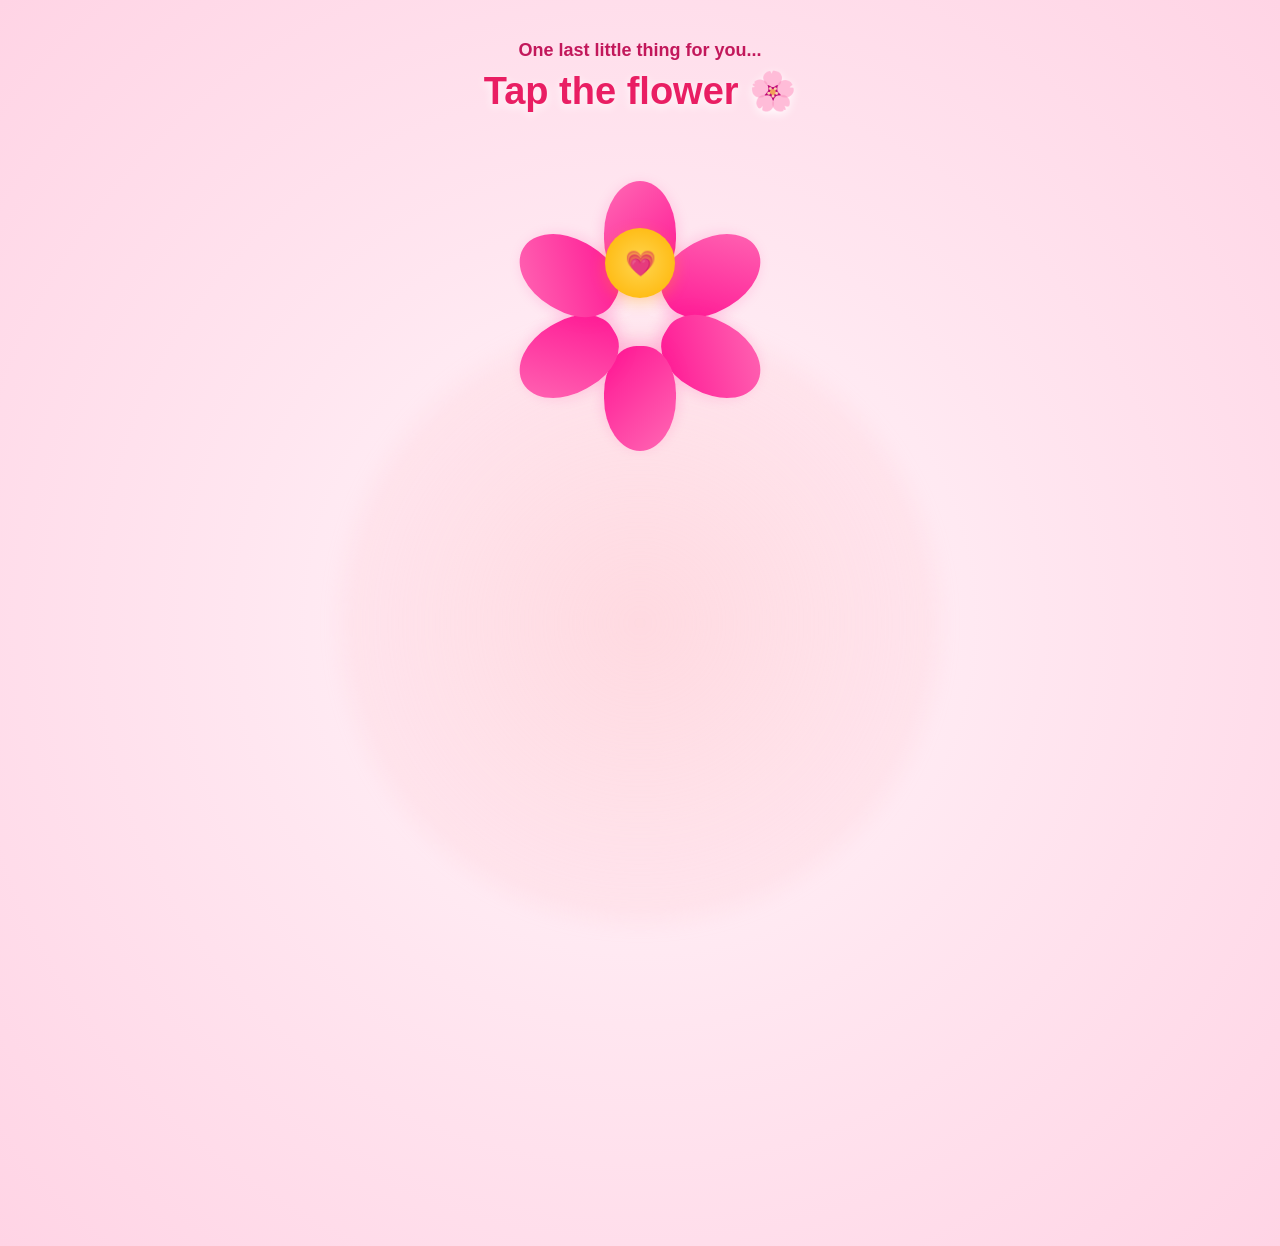
<file: final.html>
<!DOCTYPE html>
<html lang="en">
<head>
    <meta charset="UTF-8">
    <meta name="viewport" content="width=device-width, initial-scale=1.0">

    <title>One Last Surprise 🌸</title>

    <link rel="stylesheet" href="style.css">
</head>

<body class="final-page">

    <!-- Background decoration -->
    <div class="final-glow"></div>

    <div class="petals">
        <span>🌸</span>
        <span>🌷</span>
        <span>🌸</span>
        <span>🌼</span>
        <span>💗</span>
        <span>🌸</span>
        <span>🌷</span>
        <span>💖</span>
    </div>


    <main class="final-container">

        <!-- Intro -->

        <div class="final-intro">

            <p>
                One last little thing for you...
            </p>

            <h1>
                Tap the flower 🌸
            </h1>

        </div>


        <!-- Flower Button -->

        <button
            class="flower-button"
            onclick="openFlower()"
            aria-label="Open your surprise"
        >

            <div class="flower">

                <div class="petal p1"></div>
                <div class="petal p2"></div>
                <div class="petal p3"></div>
                <div class="petal p4"></div>
                <div class="petal p5"></div>
                <div class="petal p6"></div>

                <div class="flower-center">
                    💗
                </div>

            </div>

        </button>


        <!-- Final Message -->

        <section
            id="finalMessage"
            class="final-message"
        >

            <div class="sparkle-title">
                ✨ A Little Message For You ✨
            </div>

            <h2>
                Hope You Liked Your Surprise! 💗
            </h2>

            <p>
                Happy Raksha Bandhan, Shrushti Didi! 🪢❤️
                I hope this Raksha Bandhan brings
                you lots of happiness, peace, success,
                and countless beautiful moments in your life.
                Even though we met only a few years ago,
                I'm really glad that we got to
                know each other and built this simple
                and special brother-sister bond.🌸✨
                Thank you for always being kind,
                supportive, and for being one of 
                the people who has supported me along
                the way. I hope you always keep smiling,
                keep achieving everything you want,
                and continue being the
                wonderful person you are
                Wishing you a very Happy Raksha Bandhan, Didi! 🫶🎀✨
            </p>

            <p>
                For me you are the best sister 
                from another mother...🥹❤️ 
            </p>

            <p class="special-line">
                In this generation there is
                 no one who cares for anyone,
                 Thank youu for caring for me.🥹💗
            </p>

            <div class="divider">
                ✦ ✦ ✦
            </div>

            <p class="ending">
                Happy Raksha Bandhan!🌸
            </p>

            <p class="from">
                From Varad💗
            </p>

        </section>


        <!-- Restart -->

        <button
            id="restartButton"
            class="restart-button"
            onclick="restartSurprise()"
        >
            See It Again 🔄
        </button>

    </main>


    <script src="script.js"></script>

</body>
</html>
</file>
<file: style.css>
* {
    margin: 0;
    padding: 0;
    box-sizing: border-box;
}

body {
    font-family: "Poppins", sans-serif;
}

/* =========================
   PAGE 1
========================= */

.home-page {

    min-height: 100vh;

    display: flex;
    justify-content: center;
    align-items: center;

    background-image: url("images/background1.jpg");

    background-size: cover;
    background-position: center;

    position: relative;

    overflow: hidden;
}

/* Background overlay */

.overlay {

    position: absolute;

    inset: 0;

    background: rgba(255, 255, 255, 0.25);

    backdrop-filter: blur(2px);
}

/* Main container */

.home-container {

    position: relative;

    z-index: 2;

    width: 90%;
    max-width: 600px;

    text-align: center;

    padding: 30px;
}

/* =========================
   CIRCULAR VIDEO
========================= */

.video-circle {

    width: 230px;
    height: 230px;

    margin: auto;

    border-radius: 50%;

    overflow: hidden;

    border: 8px solid white;

    box-shadow:
        0 0 20px rgba(255, 105, 180, 0.7),
        0 0 50px rgba(255, 105, 180, 0.4);

    animation: floating 3s ease-in-out infinite;
}

.video-circle video {

    width: 100%;
    height: 100%;

    object-fit: cover;
}

/* Floating animation */

@keyframes floating {

    0%, 100% {
        transform: translateY(0);
    }

    50% {
        transform: translateY(-10px);
    }
}

/* =========================
   HEADING
========================= */

.home-container h1 {

    margin-top: 30px;

    font-size: 42px;

    line-height: 1.2;

    font-weight: 800;

    color: #ff1493;

    text-shadow:
        2px 2px 5px rgba(255,255,255,0.8);

}

/* =========================
   PASSWORD BOX
========================= */

.password-box {

    margin-top: 35px;

    background: rgba(255,255,255,0.75);

    padding: 25px;

    border-radius: 25px;

    backdrop-filter: blur(10px);

    box-shadow: 0 10px 30px rgba(0,0,0,0.15);
}

.password-box p {

    font-size: 20px;

    font-weight: 600;

    color: #c2185b;

    margin-bottom: 15px;
}

/* Input */

.password-box input {

    width: 80%;

    padding: 14px 20px;

    border-radius: 30px;

    border: 2px solid #ff69b4;

    outline: none;

    font-size: 17px;

    text-align: center;

    background: white;
}

.password-box input:focus {

    box-shadow:
        0 0 15px rgba(255,105,180,0.5);
}

/* Button */

.password-box button {

    display: block;

    margin: 18px auto 0;

    padding: 14px 30px;

    border: none;

    border-radius: 30px;

    background: #ff1493;

    color: white;

    font-size: 17px;

    font-weight: bold;

    cursor: pointer;

    transition: 0.3s;
}

.password-box button:hover {

    transform: scale(1.08);

    box-shadow:
        0 8px 20px rgba(255,20,147,0.4);
}

/* Error */

#errorMessage {

    margin-top: 12px;

    color: #e53935;

    font-size: 15px;

}

/* =========================
   MOBILE
========================= */

@media (max-width: 600px) {

    .video-circle {

        width: 180px;
        height: 180px;
    }

    .home-container h1 {

        font-size: 30px;
    }

    .password-box input {

        width: 100%;
    }
}
/* =====================================================
   PAGE 2 — RAKHI SURPRISE
===================================================== */

.surprise-page {

    min-height: 100vh;

    background:
        linear-gradient(
            rgba(255, 228, 240, 0.55),
            rgba(255, 245, 220, 0.65)
        ),
        url("images/background2.jpg");

    background-size: cover;
    background-position: center;
    background-attachment: fixed;

    display: flex;
    justify-content: center;

    overflow-x: hidden;

    position: relative;
}


/* =====================================================
   MAIN CONTAINER
===================================================== */

.surprise-container {

    width: 92%;
    max-width: 850px;

    min-height: 100vh;

    padding:
        60px
        20px
        80px;

    text-align: center;

    display: flex;
    flex-direction: column;
    align-items: center;

    position: relative;
    z-index: 5;
}


/* =====================================================
   RAKHI AREA
===================================================== */

.rakhi-wrapper {

    width: 350px;
    height: 350px;

    position: relative;

    display: flex;
    justify-content: center;
    align-items: center;

    animation: rakhiEntrance 2.5s ease-out forwards;
}


/* Golden glow behind Rakhi */

.golden-glow {

    position: absolute;

    width: 260px;
    height: 260px;

    border-radius: 50%;

    background:
        radial-gradient(
            circle,
            rgba(255, 215, 80, 0.75) 0%,
            rgba(255, 174, 0, 0.35) 35%,
            rgba(255, 255, 255, 0) 72%
        );

    filter: blur(8px);

    animation:
        goldenPulse 2.5s ease-in-out infinite;
}


/* Rakhi image */

.rakhi-image {

    width: 280px;
    height: 280px;

    object-fit: contain;

    position: relative;
    z-index: 2;

    filter:
        drop-shadow(0 10px 15px rgba(0,0,0,0.20))
        drop-shadow(0 0 15px rgba(255, 196, 0, 0.5));

    animation: rakhiFloat 3s ease-in-out 2.5s infinite;
}


/* =====================================================
   RAKHI ENTRANCE
===================================================== */

@keyframes rakhiEntrance {

    0% {

        transform:
            scale(0.15)
            rotate(-12deg);

        opacity: 0;
    }

    45% {

        transform:
            scale(1.35)
            rotate(8deg);

        opacity: 1;
    }

    70% {

        transform:
            scale(0.9)
            rotate(-4deg);
    }

    100% {

        transform:
            scale(1)
            rotate(0deg);

        opacity: 1;
    }
}


/* Floating */

@keyframes rakhiFloat {

    0%, 100% {

        transform:
            translateY(0)
            rotate(0deg);
    }

    50% {

        transform:
            translateY(-12px)
            rotate(2deg);
    }
}


/* Golden pulse */

@keyframes goldenPulse {

    0%, 100% {

        transform: scale(0.9);

        opacity: 0.65;
    }

    50% {

        transform: scale(1.15);

        opacity: 1;
    }
}


/* =====================================================
   MESSAGE
===================================================== */

.rakhi-message {

    width: 100%;

    margin-top: 20px;

    padding: 35px 30px;

    border-radius: 30px;

    background:
        rgba(255, 255, 255, 0.72);

    backdrop-filter: blur(12px);

    border:
        1px solid rgba(255, 255, 255, 0.8);

    box-shadow:
        0 15px 40px rgba(190, 70, 120, 0.15);

    animation:
        messageAppear 1.5s ease-out 1.5s both;
}


/* Small heading */

.small-heading {

    font-size: 18px;

    font-weight: 700;

    color: #d81b60;

    margin-bottom: 8px;

    letter-spacing: 1px;
}


/* Main heading */

.rakhi-message h1 {

    font-size: 42px;

    color: #e91e63;

    margin-bottom: 25px;

    text-shadow:
        1px 2px 4px rgba(255,255,255,0.9);
}


/* Paragraphs */

.message-text {

    max-width: 650px;

    margin: 0 auto 16px;

    font-size: 18px;

    line-height: 1.8;

    color: #633b4c;
}


/* Love line */

.love-line {

    margin-top: 25px;

    font-size: 23px;

    font-weight: 800;

    color: #ff1493;
}


/* Message animation */

@keyframes messageAppear {

    from {

        opacity: 0;

        transform:
            translateY(40px);
    }

    to {

        opacity: 1;

        transform:
            translateY(0);
    }
}


/* =====================================================
   MEMORIES BUTTON
===================================================== */

.memories-button {

    margin-top: 35px;

    padding:
        16px
        35px;

    border: none;

    border-radius: 50px;

    background:
        linear-gradient(
            135deg,
            #ff1493,
            #ff69b4
        );

    color: white;

    font-size: 18px;

    font-weight: 700;

    cursor: pointer;

    box-shadow:
        0 8px 25px rgba(255, 20, 147, 0.35);

    animation:
        buttonAppear 1.2s ease-out 3s both;

    transition:
        transform 0.3s,
        box-shadow 0.3s;
}


.memories-button:hover {

    transform:
        translateY(-5px)
        scale(1.05);

    box-shadow:
        0 14px 35px rgba(255, 20, 147, 0.45);
}


@keyframes buttonAppear {

    from {

        opacity: 0;

        transform:
            translateY(30px)
            scale(0.8);
    }

    to {

        opacity: 1;

        transform:
            translateY(0)
            scale(1);
    }
}


/* =====================================================
   FLOATING HEARTS
===================================================== */

.heart {

    position: fixed;

    z-index: 2;

    font-size: 30px;

    opacity: 0.7;

    pointer-events: none;

    animation:
        floatingHeart 5s ease-in-out infinite;
}


.heart1 {

    left: 8%;
    top: 20%;

    animation-delay: 0s;
}


.heart2 {

    right: 8%;
    top: 30%;

    animation-delay: 1s;
}


.heart3 {

    left: 15%;
    bottom: 15%;

    animation-delay: 2s;
}


.heart4 {

    right: 15%;
    bottom: 20%;

    animation-delay: 3s;
}


@keyframes floatingHeart {

    0% {

        transform:
            translateY(20px)
            rotate(0deg);

        opacity: 0.2;
    }

    50% {

        transform:
            translateY(-25px)
            rotate(10deg);

        opacity: 0.8;
    }

    100% {

        transform:
            translateY(20px)
            rotate(0deg);

        opacity: 0.2;
    }
}




@media (max-width: 600px) {

    .surprise-container {

        padding-top: 35px;
    }

    .rakhi-wrapper {

        width: 270px;
        height: 270px;
    }

    .rakhi-image {

        width: 220px;
        height: 220px;
    }

    .golden-glow {

        width: 210px;
        height: 210px;
    }

    .rakhi-message {

        padding: 25px 18px;
    }

    .rakhi-message h1 {

        font-size: 30px;
    }

    .message-text {

        font-size: 16px;

        line-height: 1.7;
    }

    .heart {

        font-size: 22px;
    }
}
/* =====================================================
   PAGE 3 — MEMORIES
===================================================== */

.memories-page {

    min-height: 100vh;

    background:
        linear-gradient(
            rgba(255, 245, 250, 0.75),
            rgba(255, 238, 225, 0.85)
        ),
        url("images/background3.jpg");

    background-size: cover;
    background-position: center;
    background-attachment: fixed;

    overflow-x: hidden;

    color: #633b4c;
}


/* Main container */

.memories-container {

    width: 92%;

    max-width: 1000px;

    margin: auto;

    padding:
        70px
        0
        100px;
}


/* Heading */

.memory-small-title {

    text-align: center;

    color: #d81b60;

    font-size: 17px;

    font-weight: 700;

    letter-spacing: 2px;

    margin-bottom: 10px;
}


.memories-title {

    text-align: center;

    color: #e91e63;

    font-size: 44px;

    line-height: 1.2;

    margin-bottom: 15px;
}


.memories-intro {

    max-width: 650px;

    margin:
        0
        auto
        70px;

    text-align: center;

    font-size: 18px;

    line-height: 1.7;

    color: #75485a;
}


/* =====================================================
   MEMORY CARD
===================================================== */

.memory-card {

    width: 90%;

    max-width: 850px;

    margin:
        0
        auto
        70px;

    display: flex;

    align-items: center;

    gap: 45px;

    padding: 25px;

    background:
        rgba(255,255,255,0.72);

    backdrop-filter: blur(10px);

    border-radius: 25px;

    box-shadow:
        0 12px 35px rgba(180, 70, 110, 0.12);

    border:
        1px solid rgba(255,255,255,0.9);

    opacity: 0;

    animation:
        memoryAppear 1s ease-out forwards;
}


/* Alternating cards */

.memory-left {

    transform:
        translateX(-80px)
        rotate(-1deg);
}


.memory-right {

    flex-direction: row-reverse;

    transform:
        translateX(80px)
        rotate(1deg);
}


/* =====================================================
   PHOTO FRAME
===================================================== */

.photo-frame {

    flex-shrink: 0;

    width: 300px;

    height: 300px;

    padding: 10px;

    background: white;

    box-shadow:
        0 8px 20px rgba(0,0,0,0.12);

    transform:
        rotate(-3deg);

    transition:
        transform 0.4s ease,
        box-shadow 0.4s ease;
}


.memory-right .photo-frame {

    transform:
        rotate(3deg);
}


.photo-frame:hover {

    transform:
        rotate(0deg)
        scale(1.06);

    box-shadow:
        0 15px 35px rgba(0,0,0,0.2);

    z-index: 5;
}


.photo-frame img {

    width: 100%;

    height: 100%;

    object-fit: cover;

    display: block;
}


/* =====================================================
   MEMORY TEXT
===================================================== */

.memory-text {

    flex: 1;
}


.memory-text span {

    display: inline-block;

    color: #ff69b4;

    font-size: 15px;

    font-weight: 800;

    letter-spacing: 2px;

    margin-bottom: 10px;
}


.memory-text h2 {

    color: #d81b60;

    font-size: 27px;

    margin-bottom: 15px;

    line-height: 1.25;
}


.memory-text p {

    color: #704656;

    font-size: 16px;

    line-height: 1.8;
}


/* =====================================================
   MEMORY ANIMATION
===================================================== */

@keyframes memoryAppear {

    from {

        opacity: 0;

    }

    to {

        opacity: 1;

        transform:
            translateX(0)
            rotate(0);
    }
}


/* =====================================================
   FINAL BUTTON
===================================================== */

.final-button-area {

    text-align: center;

    margin-top: 30px;

    padding-top: 30px;
}


.final-button-area p {

    font-size: 19px;

    color: #75485a;

    margin-bottom: 20px;
}


.final-surprise-button {

    border: none;

    padding:
        17px
        35px;

    border-radius: 50px;

    color: white;

    background:
        linear-gradient(
            135deg,
            #ff1493,
            #ff69b4
        );

    font-size: 18px;

    font-weight: 700;

    cursor: pointer;

    box-shadow:
        0 10px 25px rgba(255,20,147,0.3);

    transition:
        transform 0.3s ease,
        box-shadow 0.3s ease;
}


.final-surprise-button:hover {

    transform:
        scale(1.08)
        translateY(-4px);

    box-shadow:
        0 15px 35px rgba(255,20,147,0.4);
}


/* =====================================================
   FLOATING DECORATION
===================================================== */

.memory-hearts {

    position: fixed;

    right: 30px;

    top: 40%;

    font-size: 35px;

    opacity: 0.6;

    animation:
        memoryHeartFloat 3s ease-in-out infinite;

    pointer-events: none;
}


@keyframes memoryHeartFloat {

    0%,100% {

        transform:
            translateY(0)
            rotate(-5deg);
    }

    50% {

        transform:
            translateY(-20px)
            rotate(5deg);
    }
}




@media (max-width: 750px) {

    .memories-container {

        padding-top: 45px;
    }

    .memories-title {

        font-size: 32px;

        padding: 0 10px;
    }

    .memories-intro {

        font-size: 16px;

        padding: 0 15px;

        margin-bottom: 45px;
    }

    .memory-card,
    .memory-right {

        width: 95%;

        flex-direction: column;

        gap: 25px;

        transform: translateY(50px);

        margin-bottom: 45px;

        text-align: center;
    }

    .photo-frame {

        width: 260px;

        height: 260px;
    }

    .memory-text h2 {

        font-size: 24px;
    }

    .memory-text p {

        font-size: 15px;
    }

    .memory-hearts {

        display: none;
    }
}
/* =====================================================
   PAGE 4 — FINAL SURPRISE
===================================================== */

.final-page {

    min-height: 100vh;

    display: flex;
    justify-content: center;
    align-items: center;

    background:
        radial-gradient(
            circle at center,
            #fff7fb 0%,
            #ffe6f0 45%,
            #ffd4e5 100%
        );

    overflow: hidden;

    position: relative;

    color: #633b4c;
}


/* =====================================================
   BACKGROUND GLOW
===================================================== */

.final-glow {

    position: absolute;

    width: 600px;
    height: 600px;

    border-radius: 50%;

    background:
        radial-gradient(
            circle,
            rgba(255, 182, 193, 0.45),
            rgba(255, 255, 255, 0)
        );

    filter: blur(10px);

    animation:
        finalGlow 5s ease-in-out infinite;

    pointer-events: none;
}


@keyframes finalGlow {

    0%, 100% {

        transform: scale(0.9);

        opacity: 0.6;
    }

    50% {

        transform: scale(1.2);

        opacity: 1;
    }
}


/* =====================================================
   MAIN CONTAINER
===================================================== */

.final-container {

    width: 92%;

    max-width: 750px;

    text-align: center;

    position: relative;

    z-index: 5;

    padding: 40px 0;
}


/* =====================================================
   INTRO
===================================================== */

.final-intro {

    animation:
        finalIntro 1.2s ease-out both;
}


.final-intro p {

    color: #c2185b;

    font-size: 18px;

    font-weight: 600;

    margin-bottom: 8px;
}


.final-intro h1 {

    color: #e91e63;

    font-size: 38px;

    margin-bottom: 35px;

    text-shadow:
        0 3px 10px rgba(255,255,255,0.9);
}


@keyframes finalIntro {

    from {

        opacity: 0;

        transform:
            translateY(-25px);
    }

    to {

        opacity: 1;

        transform:
            translateY(0);
    }
}


/* =====================================================
   FLOWER BUTTON
===================================================== */

.flower-button {

    width: 230px;
    height: 230px;

    border: none;

    background: transparent;

    cursor: pointer;

    display: block;

    margin: 0 auto;

    position: relative;

    transition:
        transform 0.4s ease;
}


.flower-button:hover {

    transform:
        scale(1.08);
}


/* =====================================================
   FLOWER
===================================================== */

.flower {

    width: 180px;
    height: 180px;

    position: absolute;

    left: 50%;
    top: 50%;

    transform:
        translate(-50%, -50%);

    animation:
        flowerFloat 3s ease-in-out infinite;
}


/* Individual petals */

.petal {

    width: 72px;
    height: 105px;

    position: absolute;

    left: 54px;
    top: 38px;

    border-radius:
        50% 50% 45% 45%;

    background:
        linear-gradient(
            135deg,
            #ff69b4,
            #ff1493
        );

    box-shadow:
        0 5px 15px rgba(255,20,147,0.2);

    transform-origin:
        50% 100%;
}


/* Six petals */

.p1 {
    transform: rotate(0deg) translateY(-30px);
}

.p2 {
    transform: rotate(60deg) translateY(-30px);
}

.p3 {
    transform: rotate(120deg) translateY(-30px);
}

.p4 {
    transform: rotate(180deg) translateY(-30px);
}

.p5 {
    transform: rotate(240deg) translateY(-30px);
}

.p6 {
    transform: rotate(300deg) translateY(-30px);
}


/* Flower center */

.flower-center {

    position: absolute;

    width: 70px;
    height: 70px;

    border-radius: 50%;

    left: 55px;
    top: 55px;

    background:
        radial-gradient(
            circle,
            #ffd54f,
            #ffb300
        );

    display: flex;
    align-items: center;
    justify-content: center;

    font-size: 25px;

    box-shadow:
        0 5px 15px rgba(255,179,0,0.3);

    z-index: 5;
}


/* Flower animation */

@keyframes flowerFloat {

    0%, 100% {

        transform:
            translate(-50%, -50%)
            rotate(-3deg);
    }

    50% {

        transform:
            translate(-50%, -60%)
            rotate(3deg);
    }
}


/* =====================================================
   FLOWER OPEN EFFECT
===================================================== */

.flower-button.opened {

    animation:
        flowerOpen 1s ease forwards;
}


@keyframes flowerOpen {

    0% {

        transform: scale(1);
    }

    40% {

        transform: scale(1.25);
    }

    100% {

        transform: scale(0.8);

        opacity: 0;
    }
}


.flower-button.opened .petal {

    animation:
        petalBurst 1s ease forwards;
}


@keyframes petalBurst {

    to {

        opacity: 0;

        transform:
            rotate(180deg)
            translateY(-180px)
            scale(1.4);
    }
}


/* =====================================================
   FINAL MESSAGE
===================================================== */

.final-message {

    max-width: 650px;

    margin:
        -10px
        auto
        0;

    padding:
        35px
        30px;

    border-radius: 30px;

    background:
        rgba(255,255,255,0.75);

    backdrop-filter: blur(12px);

    box-shadow:
        0 15px 45px rgba(190,70,120,0.15);

    opacity: 0;

    transform:
        translateY(50px)
        scale(0.9);

    pointer-events: none;

    transition:
        opacity 1s ease,
        transform 1s ease;
}


/* Show final message */

.final-message.show {

    opacity: 1;

    transform:
        translateY(0)
        scale(1);

    pointer-events: auto;
}


/* Sparkle heading */

.sparkle-title {

    color: #d81b60;

    font-size: 16px;

    font-weight: 700;

    letter-spacing: 1px;

    margin-bottom: 12px;
}


/* Final heading */

.final-message h2 {

    color: #e91e63;

    font-size: 34px;

    line-height: 1.3;

    margin-bottom: 20px;
}


/* Final paragraphs */

.final-message p {

    font-size: 17px;

    line-height: 1.8;

    color: #704656;

    margin-bottom: 14px;
}


/* Special line */

.final-message .special-line {

    color: #ff1493;

    font-size: 21px;

    font-weight: 800;

    margin-top: 20px;
}


/* Divider */

.divider {

    color: #ff69b4;

    letter-spacing: 8px;

    margin:
        20px
        0;
}


/* Ending */

.final-message .ending {

    font-size: 22px;

    font-weight: 800;

    color: #d81b60;
}


/* From Varad */

.final-message .from {

    font-family:
        cursive;

    font-size: 30px;

    font-weight: bold;

    color: #ff1493;

    margin-top: 20px;
}


/* =====================================================
   RESTART BUTTON
===================================================== */

.restart-button {

    margin-top: 25px;

    padding:
        12px
        25px;

    border:
        2px solid #ff69b4;

    border-radius: 30px;

    background:
        rgba(255,255,255,0.6);

    color: #d81b60;

    font-size: 15px;

    font-weight: 700;

    cursor: pointer;

    opacity: 0;

    pointer-events: none;

    transition:
        0.3s;
}


.restart-button.show {

    opacity: 1;

    pointer-events: auto;
}


.restart-button:hover {

    background: #ff69b4;

    color: white;

    transform: scale(1.05);
}


/* =====================================================
   FLOATING PETALS
===================================================== */

.petals {

    position: fixed;

    inset: 0;

    pointer-events: none;

    overflow: hidden;

    z-index: 1;
}


.petals span {

    position: absolute;

    top: -50px;

    font-size: 25px;

    opacity: 0.7;

    animation:
        fallingPetal
        8s
        linear
        infinite;
}


.petals span:nth-child(1) {

    left: 8%;

    animation-delay: 0s;
}


.petals span:nth-child(2) {

    left: 20%;

    animation-delay: 2s;
}


.petals span:nth-child(3) {

    left: 35%;

    animation-delay: 4s;
}


.petals span:nth-child(4) {

    left: 50%;

    animation-delay: 1s;
}


.petals span:nth-child(5) {

    left: 65%;

    animation-delay: 3s;
}


.petals span:nth-child(6) {

    left: 78%;

    animation-delay: 5s;
}


.petals span:nth-child(7) {

    left: 88%;

    animation-delay: 1.5s;
}


.petals span:nth-child(8) {

    left: 95%;

    animation-delay: 4.5s;
}


@keyframes fallingPetal {

    0% {

        transform:
            translateY(-50px)
            rotate(0deg);

        opacity: 0;
    }

    15% {

        opacity: 0.7;
    }

    50% {

        transform:
            translateY(50vh)
            translateX(40px)
            rotate(180deg);
    }

    100% {

        transform:
            translateY(110vh)
            translateX(-40px)
            rotate(360deg);

        opacity: 0;
    }
}


/* =====================================================
   MOBILE
===================================================== */

@media (max-width: 600px) {

    .final-intro h1 {

        font-size: 30px;
    }

    .final-intro p {

        font-size: 16px;
    }

    .flower-button {

        width: 200px;
        height: 200px;
    }

    .flower {

        transform:
            translate(-50%, -50%)
            scale(0.85);
    }

    .final-message {

        padding:
            28px
            20px;
    }

    .final-message h2 {

        font-size: 27px;
    }

    .final-message p {

        font-size: 15px;
    }

    .final-message .from {

        font-size: 27px;
    }
}
</file>
